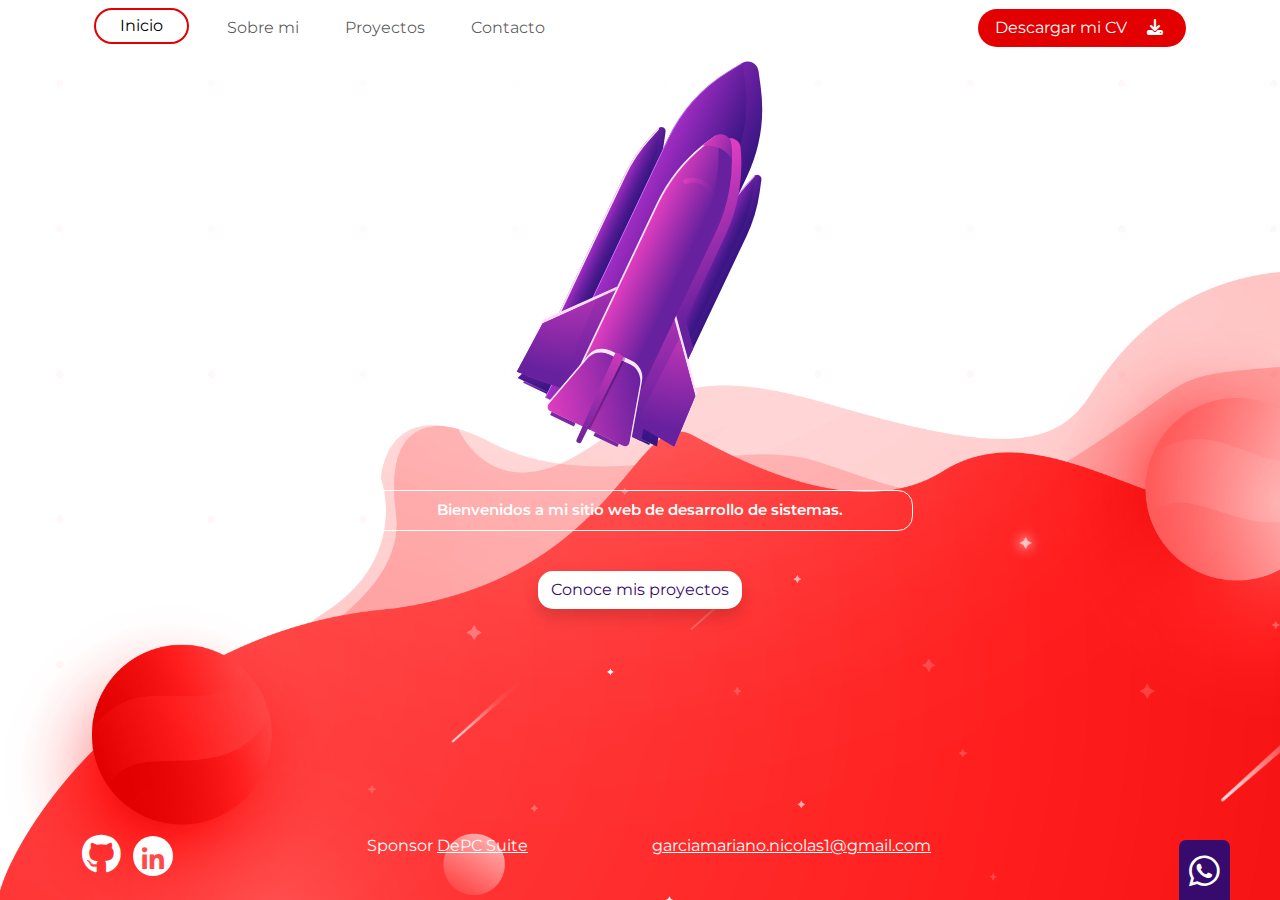
<file: index.html>
<!DOCTYPE html>
<html lang="es" class="h-100">

<head>
    <meta charset="UTF-8">
    <meta name="viewport" content="width=device-width, initial-scale=1.0">
    <title>Inicio</title>
    <link rel="stylesheet" href="css/fontawesome/css/all.min.css">
    <link rel="stylesheet" href="css/fontawesome/css/fontawesome.min.css">
    <link rel="stylesheet" href="css/bootstrap/css/bootstrap.min.css">
    <script src="css/bootstrap/css/bootstrap.min.css"></script> 
    <link rel="stylesheet" href="css/estilos.css">
    <link rel="shortcut icon" href="images/favicon.png">
</head>

<body id="inicio" class="d-flex flex-column h-100">
    <header class="container">
        <nav class="navbar navbar-expand-md">
            <div class="container-fluid">
                <button class="navbar-toggler" type="button" data-bs-toggle="collapse" data-bs-target="#navbarCollapse"
                    aria-controls="navbarCollapse" aria-expanded="false" aria-label="Toggle navigation">
                    <span class="navbar-toggler-icon"></span>
                </button>
                <div class="collapse navbar-collapse" id="navbarCollapse">
                    <ul class="navbar-nav me-auto mb-2 mb-md-0">
                        <li class="nav-item">
                            <a class="nav-link px-4 py-1 active" href="index.html">Inicio</a>
                        </li>
                        <li class="nav-item">
                            <a class="nav-link" href="sobre-mi.html">Sobre mi</a>
                        </li>
                        <li class="nav-item">
                            <a class="nav-link" href="proyectos.html">Proyectos</a>
                        </li>
                        <li class="nav-item">
                            <a class="nav-link" href="contacto.html">Contacto</a>
                        </li>
                    </ul>
                    <div class="cv">
                        <a href="files/Currículum Vitae (2).pdf" download="Currículum.pdf" target="_blank">Descargar mi
                            CV <i class="fas fa-download px-3"></i></a>
                    </div>
                </div>
            </div>
        </nav>
    </header>
    <main class="container">
        <div class="row">
            <div class="col-12 mx-auto text-center cohete">
                <a href="proyectos.html"><img src="images/cohete.svg" alt=""></a>
            </div>
            <div class="col-12 col-sm-6 offset-sm-3 text-center">
                <div class="my-4">
                    <p class="px-5 py-2">Bienvenidos a mi sitio web de desarrollo de sistemas.</p>
                </div>
            </div>
            <div class="col-12 text-center pt-3 pb-5">
                <a href="proyectos.html" class="btn shadow">Conoce mis proyectos</a>
            </div>
        </div>
    </main>
    <footer class="container mt-auto pb-4">
        <div class="row">
            <div class="col-3">
                <a href="https://github.com/" target="_blank"><i class="fa-brands fa-github"></i></a>
                <a href="https://www.linkedin.com/" target="_blank"><i class="fa-brands fa-linkedin-in"></i></a>
            </div>
            <div class="col-3">
                Sponsor <a href="https://depcsuite.com/" target="_blank">DePC Suite</a>
            </div>
            <div class="col-3">
                <a href="mailto:garciamariano.nicolas1@gmail.com">garciamariano.nicolas1@gmail.com</a>
            </div>
            <div class="col-3">
                <div class="btn-whatsapp"><a href="https://wa.me/2901473443" target="_blank">
                        <i class="fa-brands fa-whatsapp"></i></a></div>
            </div>
        </div>
    </footer>
</body>

</html>
</file>
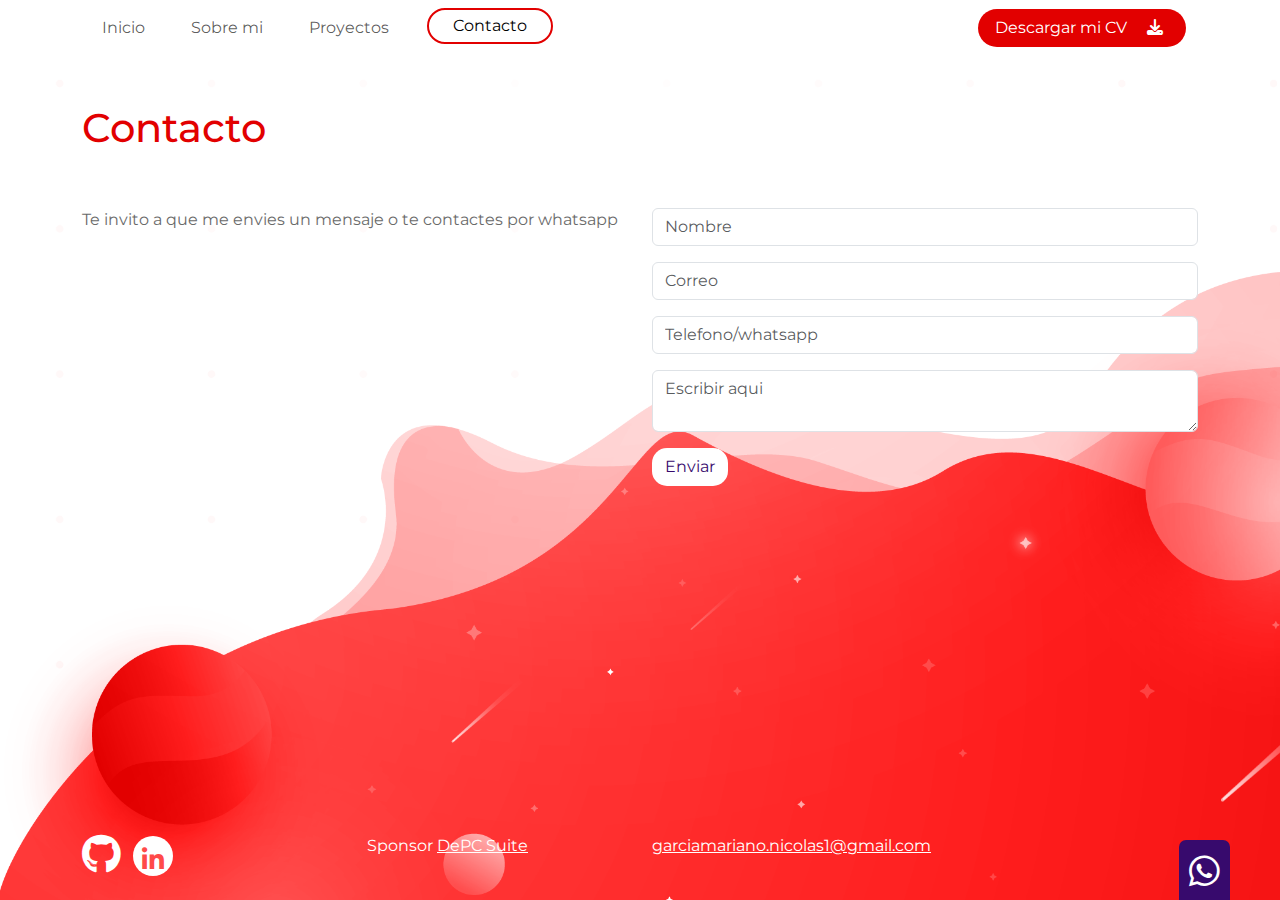
<file: contacto.html>
<!DOCTYPE html>
<html lang="es" class="h-100">

<head>
    <meta charset="UTF-8">
    <meta name="viewport" content="width=device-width, initial-scale=1.0">
    <title>Contacto</title>
    <link rel="stylesheet" href="css/fontawesome/css/all.min.css">
    <link rel="stylesheet" href="css/fontawesome/css/fontawesome.min.css">
    <link rel="stylesheet" href="css/bootstrap/css/bootstrap.min.css">
    <script src="css/bootstrap/css/bootstrap.min.css"></script>
    <link rel="stylesheet" href="css/estilos.css">
    <link rel="shortcut icon" href="images/favicon.png">
</head>

<body id="contacto" class="d-flex flex-column h-100">
    <header class="container">
        <nav class="navbar navbar-expand-md">
            <div class="container-fluid">
                <button class="navbar-toggler" type="button" data-bs-toggle="collapse" data-bs-target="#navbarCollapse"
                    aria-controls="navbarCollapse" aria-expanded="false" aria-label="Toggle navigation">
                    <span class="navbar-toggler-icon"></span>
                </button>
                <div class="collapse navbar-collapse" id="navbarCollapse">
                    <ul class="navbar-nav me-auto mb-2 mb-md-0">
                        <li class="nav-item">
                            <a class="nav-link" href="index.html">Inicio</a>
                        </li>
                        <li class="nav-item">
                            <a class="nav-link" href="sobre-mi.html">Sobre mi</a>
                        </li>
                        <li class="nav-item">
                            <a class="nav-link" href="proyectos.html">Proyectos</a>
                        </li>
                        <li class="nav-item">
                            <a class="nav-link active px-4 py-1" href="contacto.html">Contacto</a>
                        </li>
                    </ul>
                    <div class="cv">
                    <a href="files/Currículum Vitae (2).pdf" download="Currículum.pdf" target="_blank">Descargar mi CV <i class="fas fa-download px-3"></i></a>
                </div>
                </div>
            </div>
        </nav>
    </header>
    <main class="container">
        <div class="row">
            <div class="col-12 pt-5 pb-5">
                <h1>Contacto</h1>
            </div>
        </div>
        <div class="row">
            <div class="col-12 col-sm-6">
                <p>Te invito a que me envies un mensaje o te contactes por whatsapp</p>
            </div>
            <div class="col-12 col-sm-6">
                <form action="" method="POST">
                    <div class="pb-3">
                        <input type="text" name="txtNombre" id="txtNombre" placeholder="Nombre" class="form-control">
                    </div>
                    <div class="pb-3">
                        <input type="email" name="txtCorreo" id="txtCorreo" placeholder="Correo" class="form-control">
                    </div>
                    <div class="pb-3">
                        <input type="tel" name="txtTelefono" id="txtTelefono" placeholder="Telefono/whatsapp"
                            class="form-control">
                    </div>
                    <div class="pb-3">
                        <textarea name="txtMensaje" id="txtMensaje" class="form-control"
                            placeholder="Escribir aqui"></textarea>
                    </div>
                    <button type="submit" id="btnEnviar" name="btnEnviar" class="btn">Enviar</button>
                </form>
            </div>
            
        </div>
    </main>
    <footer class="container mt-auto pb-4">
        <div class="row">
            <div class="col-3">
                <a href="https://github.com/" target="_blank"><i class="fa-brands fa-github"></i></a>
                <a href="https://www.linkedin.com/" target="_blank"><i class="fa-brands fa-linkedin-in"></i></a>
            </div>
            <div class="col-3">
                Sponsor <a href="https://depcsuite.com/" target="_blank">DePC Suite</a>
            </div>
            <div class="col-3">
                <a href="mailto:garciamariano.nicolas1@gmail.com">garciamariano.nicolas1@gmail.com</a>
            </div>
            <div class="col-3">
                <div class="btn-whatsapp"><a href="https://wa.me/2901473443" target="_blank">
                    <i class="fa-brands fa-whatsapp"></i></a></div>
            </div>
        </div>
    </footer>
</body>

</html>
</file>
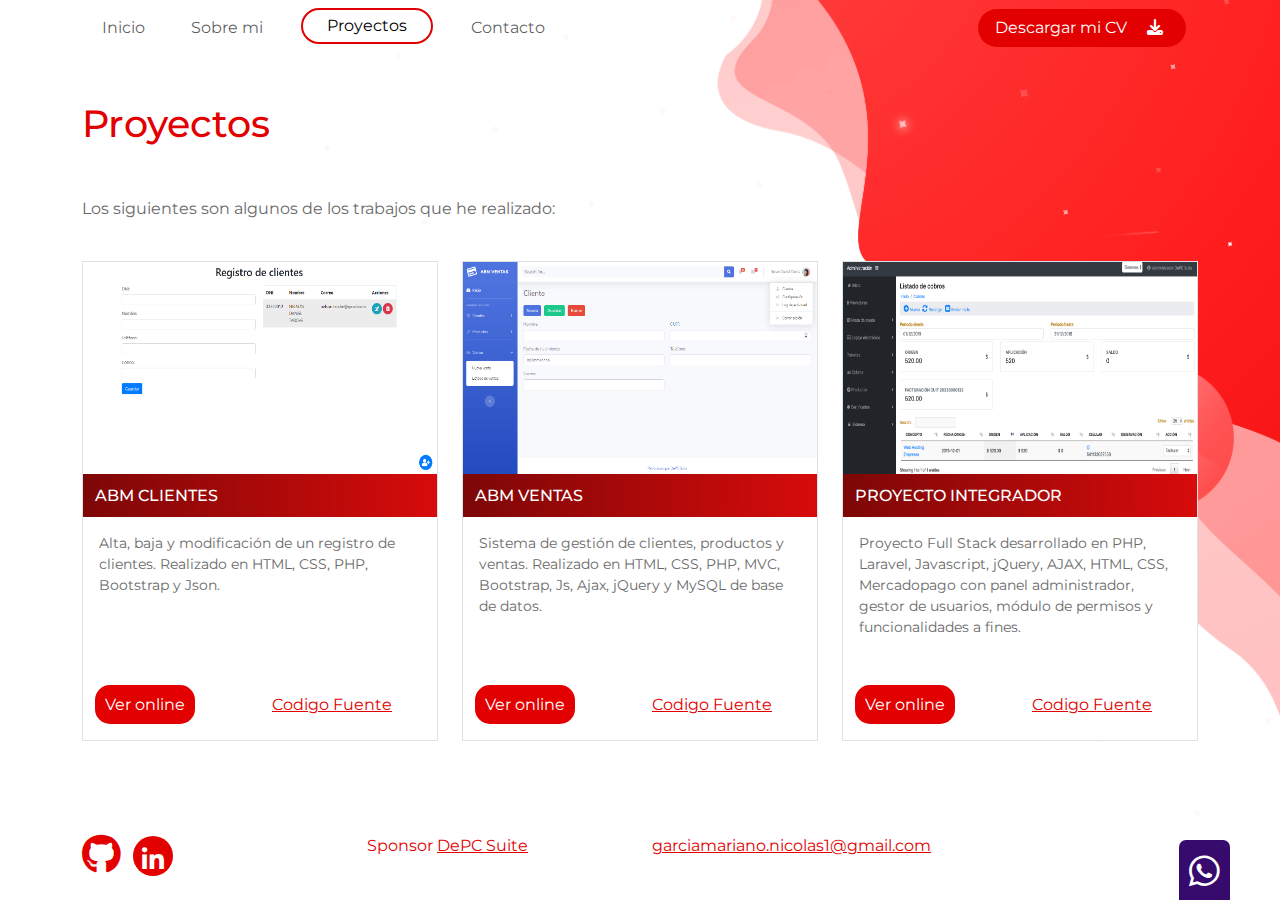
<file: proyectos.html>
<!DOCTYPE html>
<html lang="es" class="h-100">

<head>
    <meta charset="UTF-8">
    <meta name="viewport" content="width=device-width, initial-scale=1.0">
    <title>Proyectos</title>
    <link rel="stylesheet" href="css/fontawesome/css/all.min.css">
    <link rel="stylesheet" href="css/fontawesome/css/fontawesome.min.css">
    <link rel="stylesheet" href="css/bootstrap/css/bootstrap.min.css">
    <script src="css/bootstrap/css/bootstrap.min.css"></script>
    <script src="css/bootstrap/js/bootstrap.bundle.min.js"></script>
    <link rel="stylesheet" href="css/estilos.css">
    <link rel="shortcut icon" href="images/favicon.png">
</head>

<body id="proyectos" class="d-flex flex-column h-100">
    <header class="container">
        <nav class="navbar navbar-expand-md">
            <div class="container-fluid">
                <button class="navbar-toggler" type="button" data-bs-toggle="collapse" data-bs-target="#navbarCollapse"
                    aria-controls="navbarCollapse" aria-expanded="false" aria-label="Toggle navigation">
                    <span class="navbar-toggler-icon"></span>
                </button>
                <div class="collapse navbar-collapse" id="navbarCollapse">
                    <ul class="navbar-nav me-auto mb-2 mb-md-0">
                        <li class="nav-item">
                            <a class="nav-link" href="index.html">Inicio</a>
                        </li>
                        <li class="nav-item">
                            <a class="nav-link" href="sobre-mi.html">Sobre mi</a>
                        </li>
                        <li class="nav-item">
                            <a class="nav-link px-4 py-1 active" href="proyectos.html">Proyectos</a>
                        </li>
                        <li class="nav-item">
                            <a class="nav-link" href="contacto.html">Contacto</a>
                        </li>
                    </ul>
                    <div class="cv">
                        <a href="files/Currículum Vitae (2).pdf" download="Currículum.pdf" target="_blank">Descargar mi
                            CV <i class="fas fa-download px-3"></i></a>
                    </div>
                </div>
            </div>
        </nav>
    </header>
    <main class="container">
        <div class="row">
            <div class="col-12">
                <h1>Proyectos</h1>
            </div>
        </div>
        <div class="row">
            <div class="col-12">
                <p>Los siguientes son algunos de los trabajos que he realizado:</p>
            </div>
        </div>
        <div class="row">
            <div class="col-12 col-sm-4 p-4">
                <div class="row border proyecto">
                    <div class="col-12 p-0">
                        <img src="images/abmclientes.png" alt="ABM CLIENTE" class="img-fluid">
                        <h2>ABM CLIENTES</h2>
                        <p class="py-2 px-3">Alta, baja y modificación de un registro de clientes. Realizado en HTML,
                            CSS, PHP, Bootstrap y Json.</p>
                    </div>
                    <div class="col-6">
                        <a href="#" class="btn-rojo">Ver online</a>
                    </div>
                    <div class="col-6">
                        <a href="#" class="codigo">Codigo Fuente</a>
                    </div>
                </div>
            </div>
            <div class="col-12 col-sm-4 p-4">
                <div class="row border proyecto">
                    <div class="col-12 p-0">
                        <img src="images/abmventas.png" alt="ABM VENTAS" class="img-fluid">
                        <h2>ABM VENTAS</h2>
                        <p class="py-2 px-3">Sistema de gestión de clientes, productos y ventas. Realizado en HTML, CSS,
                            PHP, MVC, Bootstrap, Js, Ajax, jQuery y MySQL de base de datos.</p>
                    </div>
                    <div class="col-6">
                        <a href="#" class="btn-rojo">Ver online</a>
                    </div>
                    <div class="col-6">
                        <a href="#" class="codigo">Codigo Fuente</a>
                    </div>
                </div>
            </div>
            <div class="ol-12 col-sm-4 p-4">
                <div class="row border proyecto">
                    <div class="col-12 p-0">
                        <img src="images/proyecto-integrador.png" alt="PROYECTO INTEGRADOR" class="img-fluid">
                        <h2>PROYECTO INTEGRADOR</h2>
                        <p class="py-2 px-3">Proyecto Full Stack desarrollado en PHP, Laravel, Javascript, jQuery, AJAX, HTML, CSS, Mercadopago con panel administrador, gestor de usuarios, módulo de permisos y funcionalidades a fines.</p>
                    </div>
                    <div class="col-6">
                        <a href="#" class="btn-rojo">Ver online</a>
                    </div>
                    <div class="col-6">
                        <a href="#" class="codigo">Codigo Fuente</a>
                    </div>
                </div>
            </div>
    </main>
    <footer class="container mt-auto pb-4">
        <div class="row">
            <div class="col-3">
                <a href="https://github.com/" target="_blank"><i class="fa-brands fa-github"></i></a>
                <a href="https://www.linkedin.com/" target="_blank"><i class="fa-brands fa-linkedin-in"></i></a>
            </div>
            <div class="col-3">
                Sponsor <a href="https://depcsuite.com/" target="_blank">DePC Suite</a>
            </div>
            <div class="col-3">
                <a href="mailto:garciamariano.nicolas1@gmail.com">garciamariano.nicolas1@gmail.com</a>
            </div>
            <div class="col-3">
                <div class="btn-whatsapp"><a href="https://wa.me/2901473443" target="_blank">
                        <i class="fa-brands fa-whatsapp"></i></a></div>
            </div>
        </div>
    </footer>
</body>

</html>
</file>
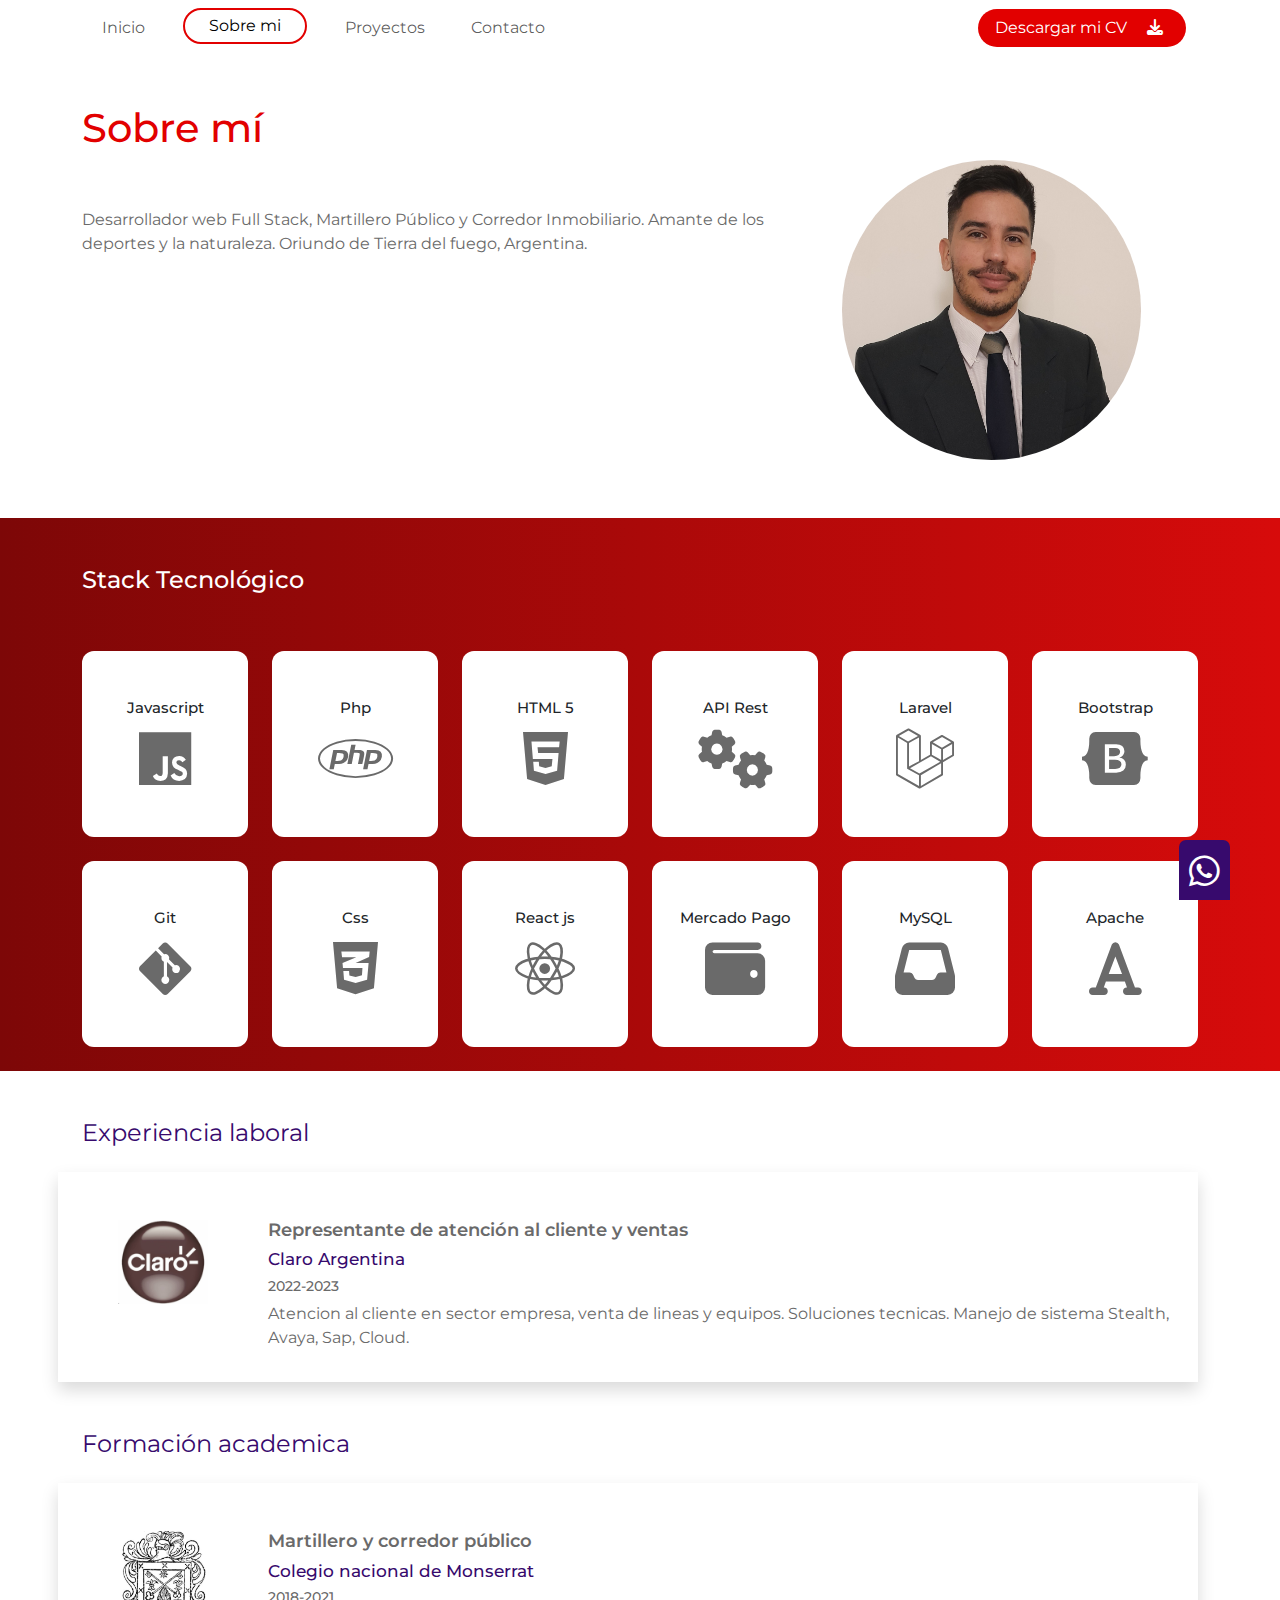
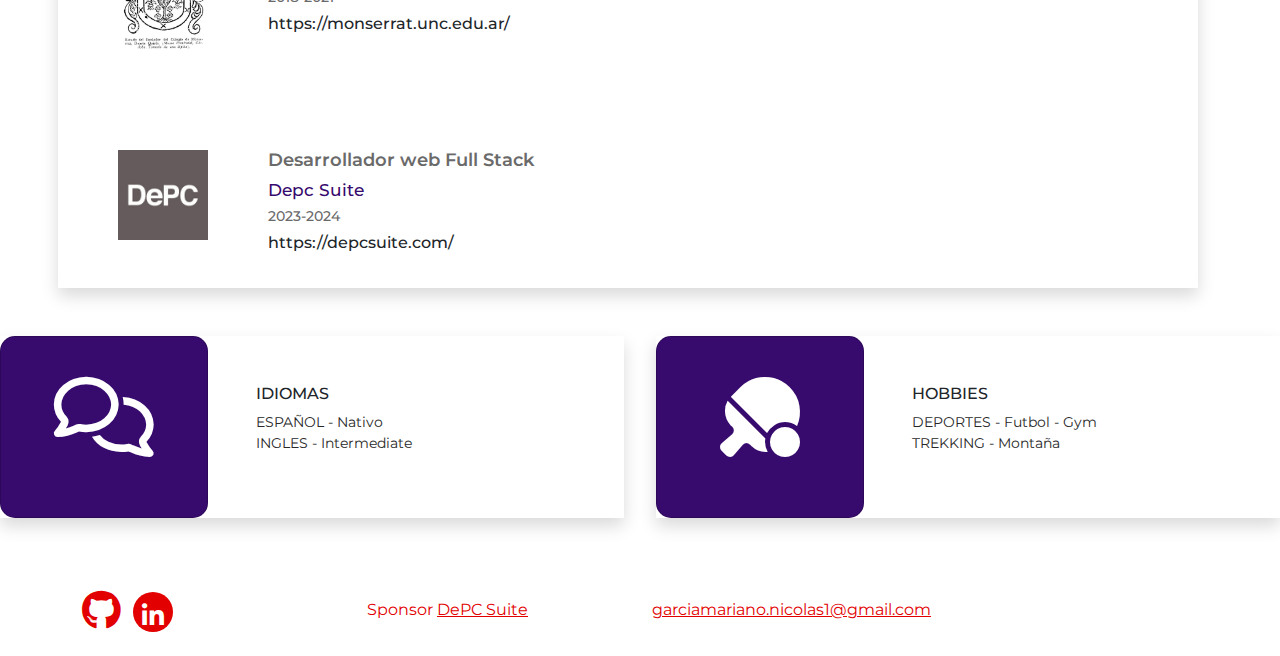
<file: sobre-mi.html>
<!DOCTYPE html>
<html lang="es" class="h-100">

<head>
    <meta charset="UTF-8">
    <meta name="viewport" content="width=device-width, initial-scale=1.0">
    <title>Sobre mi</title>
    <link rel="stylesheet" href="css/fontawesome/css/all.min.css">
    <link rel="stylesheet" href="css/fontawesome/css/fontawesome.min.css">
    <link rel="stylesheet" href="css/bootstrap/css/bootstrap.min.css">
    <script src="css/bootstrap/css/bootstrap.min.css"></script>
    <link rel="stylesheet" href="css/estilos.css">
    <link rel="shortcut icon" href="images/favicon.png">
</head>

<body id="sobre-mi" class="d-flex flex-column h-100">
    <header class="container">
        <nav class="navbar navbar-expand-md">
            <div class="container-fluid">
                <button class="navbar-toggler" type="button" data-bs-toggle="collapse" data-bs-target="#navbarCollapse"
                    aria-controls="navbarCollapse" aria-expanded="false" aria-label="Toggle navigation">
                    <span class="navbar-toggler-icon"></span>
                </button>
                <div class="collapse navbar-collapse" id="navbarCollapse">
                    <ul class="navbar-nav me-auto mb-2 mb-md-0">
                        <li class="nav-item">
                            <a class="nav-link" href="index.html">Inicio</a>
                        </li>
                        <li class="nav-item">
                            <a class="nav-link px-4 py-1 active" href="sobre-mi.html">Sobre mi</a>
                        </li>
                        <li class="nav-item">
                            <a class="nav-link" href="proyectos.html">Proyectos</a>
                        </li>
                        <li class="nav-item">
                            <a class="nav-link" href="contacto.html">Contacto</a>
                        </li>
                    </ul>
                    <div class="cv">
                        <a href="files/Currículum Vitae (2).pdf" download="Currículum.pdf" target="_blank">Descargar mi
                            CV <i class="fas fa-download px-3"></i></a>
                    </div>
                </div>
            </div>
        </nav>
    </header>
    <main>
        <section class="container" id="descripcion">
            <div class="row">
                <div class="col-12 mt-5">
                    <h1>Sobre mí</h1>
                </div>
            </div>
            <div class="row">
                <div class="col-12 col-sm-8 mt-5">
                    <p>Desarrollador web Full Stack, Martillero Público y Corredor Inmobiliario. Amante de los deportes
                        y la naturaleza. Oriundo de Tierra del fuego, Argentina. </p>
                </div>
                <div class="col-12 col-sm-4 mb-5">
                    <img src="images/garcia-mariano.nicolas.png.jpg" alt="Garcia Mariano Nicolas" class="foto-perfil">
                </div>
            </div>
        </section>
        <section id="stack">
            <div class="container">
                <div class="row">
                    <div class="col-12 mt-5 mb-5">
                        <h2>
                            Stack Tecnológico
                        </h2>
                    </div>
                    <div class="col-6 col-sm-2">
                        <div class="tecnologia mb-4">
                            <h3 class="pt-5 pb-1">Javascript</h3>
                            <i class="iconos fa-brands fa-js pb-5"></i>
                        </div>
                    </div>
                    <div class="col-6 col-sm-2">
                        <div class="tecnologia mb-4">
                            <h3 class="pt-5 pb-1">Php</h3>
                            <i class="iconos fa-brands fa-php pb-5"></i>
                        </div>
                    </div>
                    <div class="col-6 col-sm-2">
                        <div class="tecnologia mb-4">
                            <h3 class="pt-5 pb-1">HTML 5</h3>
                            <i class="iconos fa-brands fa-html5 pb-5"></i>
                        </div>
                    </div>
                    <div class="col-6 col-sm-2">
                        <div class="tecnologia mb-4">
                            <h3 class="pt-5 pb-1">API Rest</h3>
                            <i class="iconos fa-solid fa-gears pb-5"></i>
                        </div>
                    </div>
                    <div class="col-6 col-sm-2">
                        <div class="tecnologia mb-4">
                            <h3 class="pt-5 pb-1">Laravel</h3>
                            <i class="iconos fa-brands fa-laravel pb-5"></i>
                        </div>
                    </div>
                    <div class="col-6 col-sm-2">
                        <div class="tecnologia mb-4">
                            <h3 class="pt-5 pb-1">Bootstrap</h3>
                            <i class="iconos fa-brands fa-bootstrap pb-5"></i>
                        </div>
                    </div>
                    <div class="col-6 col-sm-2">
                        <div class="tecnologia mb-4">
                            <h3 class="pt-5 pb-1">Git</h3>
                            <i class="iconos fa-brands fa-git-alt pb-5"></i>
                        </div>
                    </div>
                    <div class="col-6 col-sm-2">
                        <div class="tecnologia mb-4">
                            <h3 class="pt-5 pb-1">Css</h3>
                            <i class="iconos fa-brands fa-css3-alt pb-5"></i>
                        </div>
                    </div>
                    <div class="col-6 col-sm-2">
                        <div class="tecnologia mb-4">
                            <h3 class="pt-5 pb-1">React js</h3>
                            <i class="iconos fa-brands fa-react pb-5"></i>
                        </div>
                    </div>
                    <div class="col-6 col-sm-2">
                        <div class="tecnologia mb-4">
                            <h3 class="pt-5 pb-1">Mercado Pago</h3>
                            <i class="iconos fa-solid fa-wallet pb-5"></i>
                        </div>
                    </div>
                    <div class="col-6 col-sm-2">
                        <div class="tecnologia mb-4">
                            <h3 class="pt-5 pb-1">MySQL</h3>
                            <i class="iconos fa-solid fa-inbox pb-5"></i>
                        </div>
                    </div>
                    <div class="col-6 col-sm-2">
                        <div class="tecnologia mb-4">
                            <h3 class="pt-5 pb-1">Apache</h3>
                            <i class="iconos fa-solid fa-font pb-5"></i>
                        </div>
                    </div>
        </section>
        <section class="container" id="experiencia">
            <div class="row">
                <div class="col-12 mt-5 my-3">
                    <h2>Experiencia laboral</h2>
                </div>
                <div class="row shadow">
                    <div class="col-sm-2 d-none d-sm-block p-5">
                        <img src="images/claroarg.jpeg" alt="claroarg" class="img-fluid">
                    </div>
                    <div class="col-sm-10 col-12 mt-5 my-3">
                        <h3>Representante de atención al cliente y ventas</h3>
                        <h4>Claro Argentina</h4>
                        <h5>2022-2023</h5>
                        <p>Atencion al cliente en sector empresa, venta de lineas y equipos. Soluciones tecnicas.
                            Manejo de sistema Stealth, Avaya, Sap, Cloud. </p>
                    </div>
                </div>
            </div>
        </section>
        <section class="container" id="experiencia">
            <div class="row">
                <div class="col-12 mt-5 my-3">
                    <h2>Formación academica</h2>
                </div>
                <div class="row shadow">
                    <div class="col-sm-2 d-none d-sm-block p-5">
                        <img src="images/monserrat.jpg" alt="monserrat" class="img-fluid">
                    </div>
                    <div class="col-sm-10 col-12 mt-5 my-3">
                        <h3>Martillero y corredor público</h3>
                        <h4>Colegio nacional de Monserrat</h4>
                        <h5>2018-2021</h5>
                        <h6>https://monserrat.unc.edu.ar/</h6>
                    </div>
                    <div class="col-sm-2 d-none d-sm-block p-5">
                        <img src="images/depcsuite.jpeg" alt="depcsuite" class="img-fluid">
                    </div>
                    <div class="col-sm-10 col-12 mt-5 my-3">
                        <h3>Desarrollador web Full Stack</h3>
                        <h4>Depc Suite</h4>
                        <h5>2023-2024</h5>
                        <h6>https://depcsuite.com/</h6>
                    </div>
                </div>
            </div>
        </section>
        <section id="idiomas">
            <div class="conteiner">
                <div class="row py-5 mx-0">
                    <div class="col-sm-6 col-6 pb-3 pb-sm-0">
                        <div class="row mr-sm-1 bg-white card-idioma shadow me-sm-1">
                            <div class="col-4 text-center card">
                                <i class="fa-regular fa-comments"></i>
                            </div>
                            <div class="col-8 p-5 pb-3">
                                <h2>IDIOMAS</h2>
                                <ul>
                                    <li>ESPAÑOL - Nativo</li>
                                    <li>INGLES - Intermediate</li>
                                </ul>
                            </div>
                        </div>
                    </div>
                    <div class="col-sm-6 col-12">
                        <div class="row ml-sm-2 bg-white card-idioma shadow ms-sm-1">
                            <div class="col-4 text-center card">
                                <i class="fa-solid fa-table-tennis-paddle-ball"></i>
                            </div>
                            <div class="col-8 p-5 pb-3">
                                <h2>HOBBIES</h2>
                                <ul>
                                    <li>DEPORTES - Futbol - Gym</li>
                                    <li>TREKKING - Montaña</li>
                                </ul>
                            </div>
                        </div>
                    </div>
                </div>
            </div>
        </section>
    </main>
    <footer class="container mt-4 pb-4">
        <div class="row">
            <div class="col-3">
                <a href="https://github.com/" target="_blank"><i class="fa-brands fa-github"></i></a>
                <a href="https://www.linkedin.com/" target="_blank"><i class="fa-brands fa-linkedin-in"></i></a>
            </div>
            <div class="col-3 mt-2">
                Sponsor <a href="https://depcsuite.com/" target="_blank">DePC Suite</a>
            </div>
            <div class="col-3 mt-2">
                <a href="mailto:garciamariano.nicolas1@gmail.com">garciamariano.nicolas1@gmail.com</a>
            </div>
            <div class="col-3">
                <div class="btn-whatsapp"><a href="https://wa.me/2901473443" target="_blank">
                        <i class="fa-brands fa-whatsapp"></i></a></div>
            </div>
        </div>
    </footer>
</body>

</html>
</file>
<file: css/estilos.css>
@import url('https://fonts.googleapis.com/css2?family=Montserrat:ital,wght@0,100;0,200;0,400;0,500;1,100;1,200&display=swap');

body {
    font-family: 'Montserrat', sans-serif;
}

#contacto,
#inicio,
#confirmacion {
    background-image: url("../images/fondo-contacto.png");
    background-size: cover;
}

#proyectos {
    background-image: url("../images/fondo-proyectos.png");
    background-size: cover;
}

#proyectos h1 {
    font-size: 38px;
    color: #E20000;
    margin-top: 45px;
    margin-bottom: 50px;
}

h1 {
    color: #e20000;
}

p {
    color: #6a6a6a;
}

.btn {
    color: #370a6d;
    background-color: white;
    border-radius: 15px;
}

.btn:hover {
    background-color: #370a6d;
    color: white
}

#contacto footer {
    color: white;
}

#contacto footer a {
    color: white;
}

i {
    color: white;
}

#contacto footer .fa-github {
    font-size: 40px;
    color: white;
}

#contacto footer .fa-linkedin-in {
    color: #ff4a49;
    background-color: white;
    font-size: 25px;
    border: 0px;
    height: 40px;
    width: 40px;
    text-align: center;
    padding: 11px 0 0 0;
    border-radius: 80px;
    margin: 0 8px;
}

#proyectos footer {
    color: #E20000;
}

#proyectos footer a {
    color: #E20000;
}
#sobre-mi footer {
    color: #E20000;
}

#sobre-mi footer a {
    color: #E20000;
}

#proyectos footer .fa-github {
    font-size: 40px;
    color: #E20000;
}

#proyectos footer .fa-linkedin-in {
    color: white;
    background-color: #E20000;
    font-size: 25px;
    border: 0px;
    height: 40px;
    width: 40px;
    text-align: center;
    padding: 11px 0 0 0;
    border-radius: 80px;
    margin: 0 8px;
}
#sobre-mi footer .fa-github {
    font-size: 40px;
    color: #E20000;
}

#sobre-mi footer .fa-linkedin-in {
    color: white;
    background-color: #E20000;
    font-size: 25px;
    border: 0px;
    height: 40px;
    width: 40px;
    text-align: center;
    padding: 11px 0 0 0;
    border-radius: 80px;
    margin: 0 8px;
}

footer .fa-whatsapp {
    padding: 10px;
    font-size: 35px;
}

.btn-whatsapp {
    position: fixed;
    right: 50px;
    bottom: 0px;
    background-color: #370a6d;
    color: white;
    font-size: 40px;
    border-top-left-radius: 7px;
    border-top-right-radius: 7px;
}

.active {
    border: #e20000 solid 2px;
    border-radius: 20px;
}

li {
    padding-right: 30px;
}

.cv {
    border-radius: 20px;
    padding: 7px;
    background-color: #e20000;
}

.cv a {
    color: white;
    text-decoration: none;
    padding-left: 10px;
}

.cv:hover {
    background-color: #370a6d;
}

.proyecto h2 {
    font-size: 16px;
    color: white;
    padding: 12px;
    background: rgb(125, 7, 7);
    background: linear-gradient(90deg, rgba(125, 7, 7, 1) 0%, rgba(215, 11, 11, 1) 100%);
}

.proyecto img {
    height: 212px;
}

.proyecto p {
    font-size: 14px;
    height: 130px;
}

.proyecto {
    background-color: white;
    height: 480px;
    margin-bottom: 45px;
}

.btn-rojo {
    color: white;
    background-color: #e20000;
    border: 0px;
    padding: 10px;
    text-decoration: none;
    border-radius: 15px;
}

.btn-rojo:hover {
    color: white;
    background-color: #370a6d;
}

.codigo {
    color: #E20000;
}

#inicio img {
    height: 400px;
}

#inicio img:hover {
    height: 410px;
}

.cohete {
    height: 410px;
}

#inicio footer .fa-github {
    font-size: 40px;
    color: white;
}

#inicio footer .fa-whatsapp {
    padding: 10px;
    font-size: 35px;
}

#inicio footer .fa-linkedin-in {
    color: #ff4a49;
    background-color: white;
    font-size: 25px;
    border: 0px;
    height: 40px;
    width: 40px;
    text-align: center;
    padding: 11px 0 0 0;
    border-radius: 80px;
    margin: 0 8px;
}

#inicio footer a {
    color: white;
}
#inicio footer {
    color: white;
}
#inicio p{
    color: white;
    font-size: 15px;
    border: 1px white solid;
    border-radius: 15px;
    font-weight: 600;
}
.foto-perfil{
    border-radius: 600px;
    height: 300px;
    margin-bottom: 10px;
    
}
#stack {
    background: rgb(125, 7, 7);
    background: linear-gradient(90deg, rgba(125, 7, 7, 1) 0%, rgba(215, 11, 11, 1) 100%);
}

#stack h2 {
    color: white;
    font-size: 24px;
}
#stack .iconos {
    font-size: 60px;
    color: #6A6A6A;  
}
#stack h3 {
    font-size: 15px;
}
#stack .tecnologia {
    background-color: white;
    border-radius: 12px;
    text-align: center;
}
.img-fluid {
    max-width: 100%;
    height: auto
     }
#formacion img {
    filter: grayscale(100%)
     }
     img, svg {
        vertical-align: middle;
     }
     #experiencia h3, #formacion h3 {
        color: #6A6A6A;
        font-size: 18px;
        font-weight: 600;
    } 
    #experiencia h4, #formacion h4 {
        font-size: 17px;
     }
     #experiencia h5, #formacion h5 {
        color: #6A6A6A;
        font-size: 14px;
    }
    #experiencia h2, #experiencia h4, #formacion h2, #formacion h4 {
        color: #370A6D;
    }
    #experiencia h2, #formacion h2 {
        font-weight: 400;
        font-size: 24px;
     }
     #experiencia p {
        color: #6a6a6a;
        font-size: 16px;
    }
    #idiomas .card {
        background-color: #370A6D;
        border-radius: 15px;
        padding: 40px 0;
    }
    #sobre-mi .card {
        height: 182px;
    }
    #idiomas i {
        font-size: 80px;
        color: white;
    }
    #idiomas h2 {
        font-size: 16px;
    }
    #idiomas ul {
        padding: 0px;
        font-size: 14px;
        color: #282828;
        list-style-type: none;
    }
   

@media (max-width:750px) {

    #contacto, #inicio, #confirmacion {
        background-image: url("../images/fondo-proyectos.png");
        background-size: contain;
        background-repeat: no-repeat;
    }
    #proyectos {
        background-size: contain;
        background-repeat: no-repeat;
    }
    #inicio p {
        color: #E20000 ;
        font-size: 16px;
        border: 1px #E20000 solid;
    }
}
</file>
